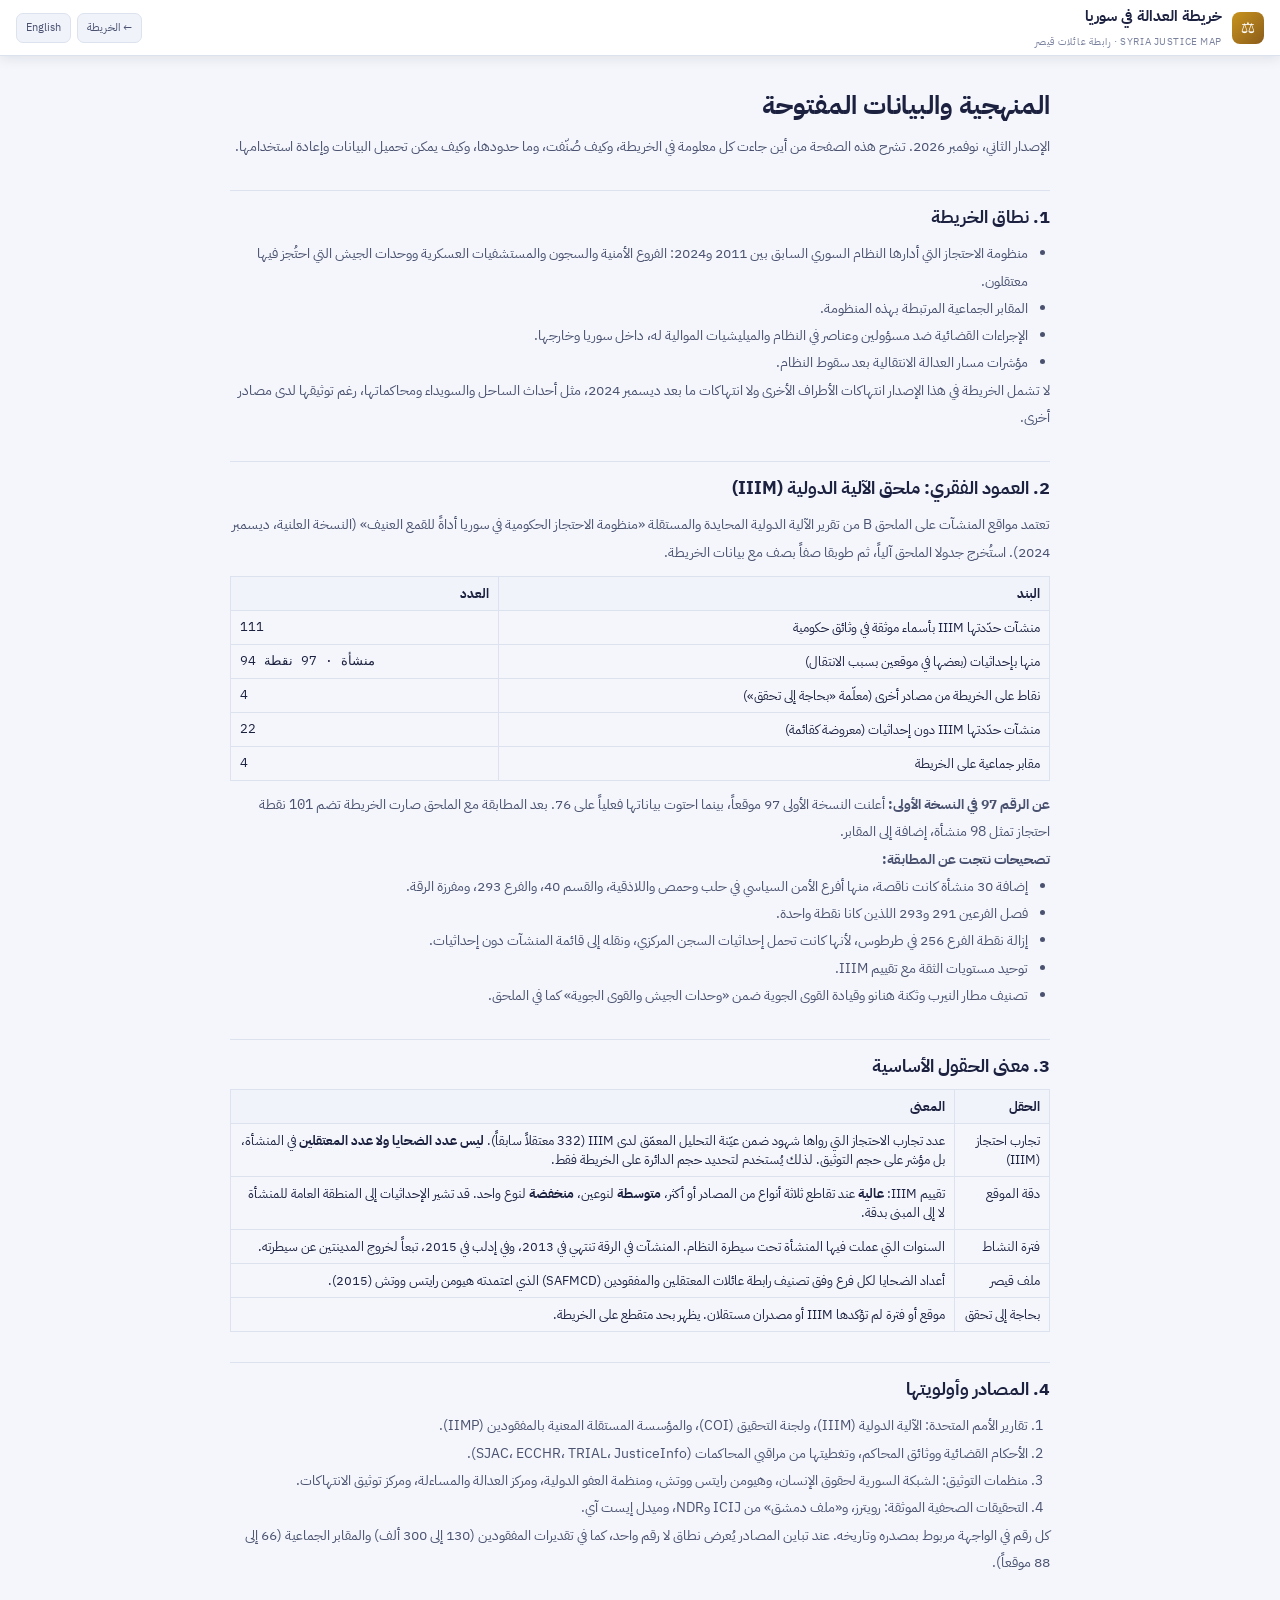
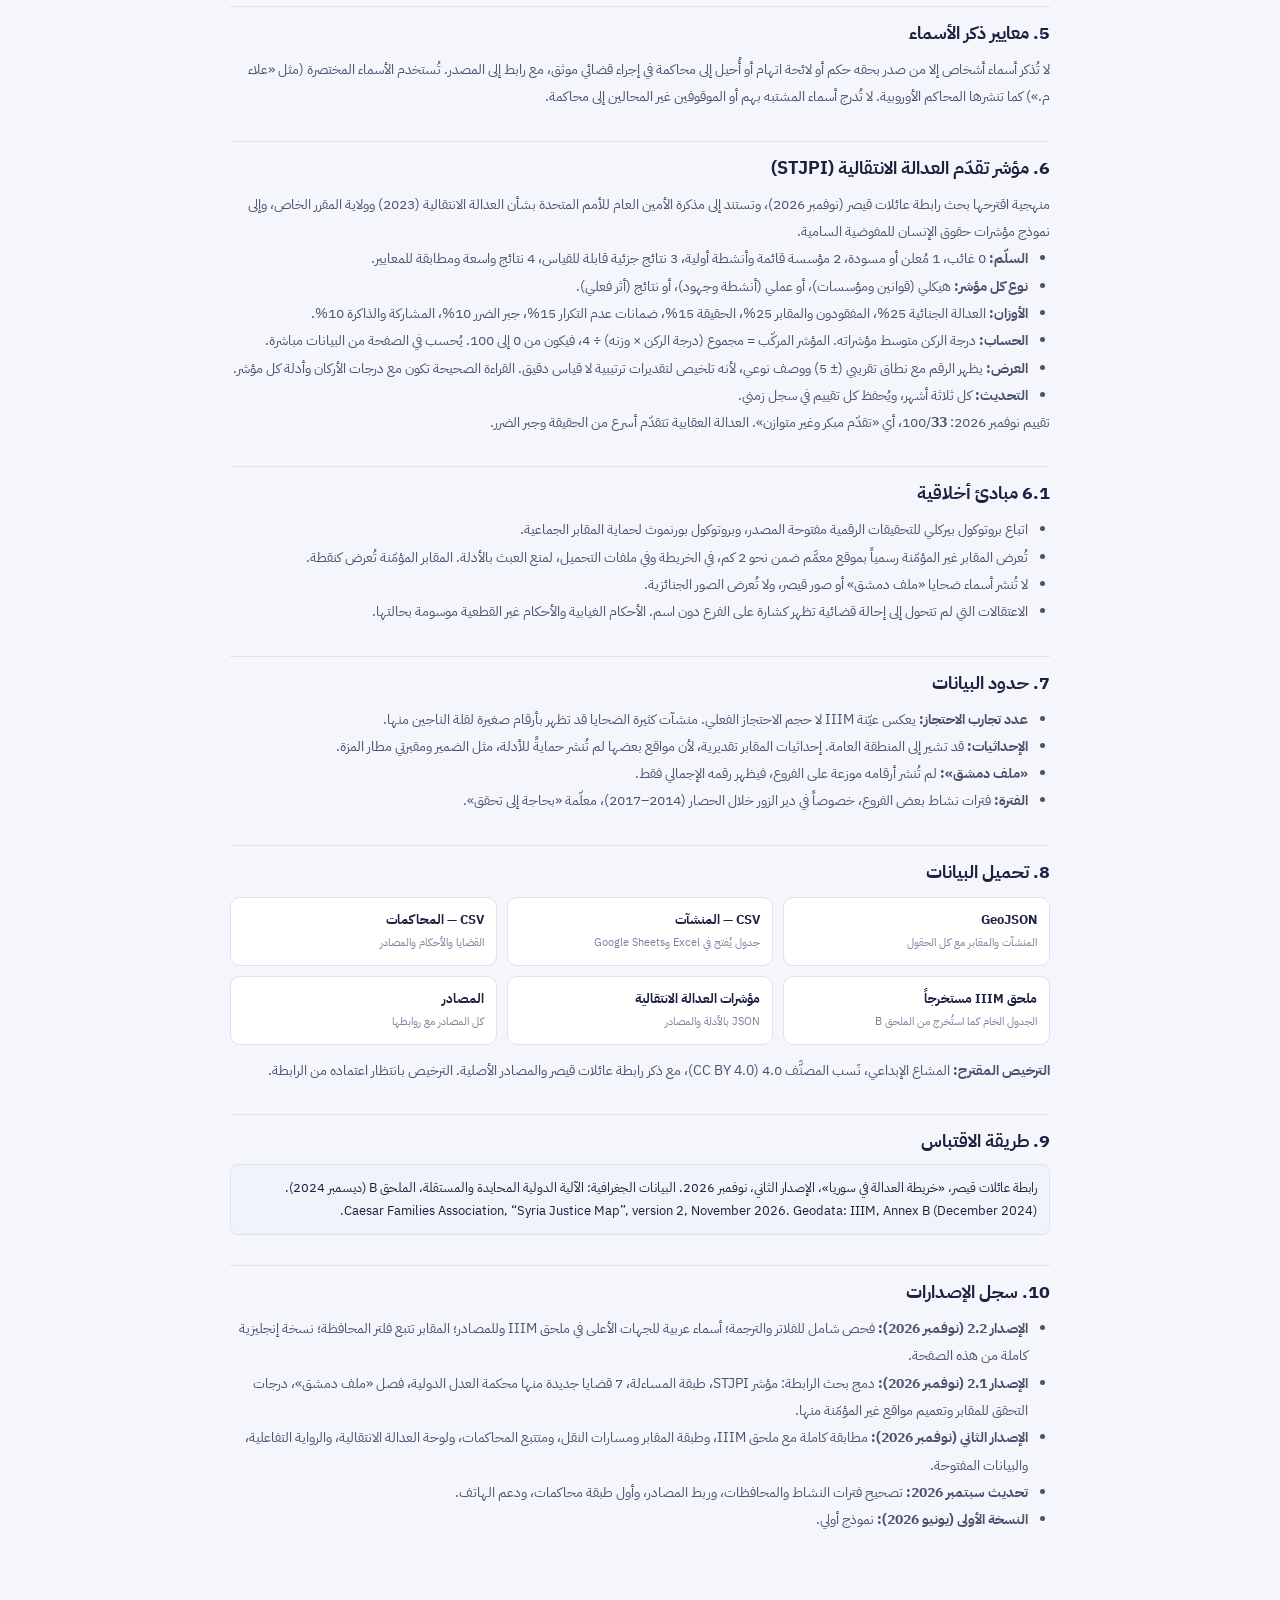
<file: methodology.html>
<!DOCTYPE html>
<html lang="ar" dir="rtl">
<head>
<meta charset="UTF-8">
<meta name="viewport" content="width=device-width, initial-scale=1.0">
<title>المنهجية والبيانات المفتوحة | Syria Justice Map</title>
<link rel="stylesheet" href="https://fonts.googleapis.com/css2?family=IBM+Plex+Sans+Arabic:wght@400;500;600;700&family=IBM+Plex+Mono:wght@400;500&display=swap">
<link rel="stylesheet" href="css/app.css">
<style>
  body{overflow:auto;}
  .doc{max-width:860px;margin:0 auto;padding:30px 20px 70px;}
  .doc h1{font-size:26px;margin-bottom:8px;}
  .doc h2{font-size:18px;margin:30px 0 10px;padding-top:12px;border-top:1px solid var(--border);}
  .doc p,.doc li{font-size:14px;line-height:1.95;color:var(--text-2);}
  .doc ul,.doc ol{margin-inline-start:22px;}
  .doc table{width:100%;border-collapse:collapse;font-size:12.5px;margin:10px 0;}
  .doc th,.doc td{border:1px solid var(--border);padding:7px 9px;text-align:start;vertical-align:top;}
  .doc th{background:var(--bg-card);}
  .doc code{font-family:'IBM Plex Mono',monospace;font-size:12px;background:var(--bg-card);padding:1px 5px;border-radius:4px;direction:ltr;unicode-bidi:isolate;}
  .dl{display:grid;grid-template-columns:repeat(auto-fit,minmax(210px,1fr));gap:10px;margin:12px 0;}
  .dl a{display:block;background:var(--bg-panel);border:1px solid var(--border);border-radius:10px;padding:12px;text-decoration:none;color:var(--text);}
  .dl a:hover{border-color:var(--accent);}
  .dl b{display:block;font-size:13px;}.dl span{font-size:11px;color:var(--text-3);}
  .en{direction:ltr;text-align:left;}
  .cite{background:var(--bg-card);border:1px solid var(--border);border-radius:8px;padding:12px;font-size:12.5px;line-height:1.8;}
</style>
</head>
<body>
<header class="header">
  <a class="brand" href="index.html"><span class="logo" aria-hidden="true">⚖</span>
    <span><span class="brand-t" id="brandT">خريطة العدالة في سوريا</span><br><span class="brand-s">Syria Justice Map · رابطة عائلات قيصر</span></span></a>
  <div class="tools" style="margin-inline-start:auto"><a class="tool-btn" href="index.html" id="backBtn">← الخريطة</a><button class="tool-btn" id="langBtn" type="button">English</button></div>
</header>
<main class="doc">
<div data-lang="ar">
  <h1>المنهجية والبيانات المفتوحة</h1>
  <p>الإصدار الثاني، نوفمبر 2026. تشرح هذه الصفحة من أين جاءت كل معلومة في الخريطة، وكيف صُنّفت، وما حدودها، وكيف يمكن تحميل البيانات وإعادة استخدامها.</p>

  <h2>1. نطاق الخريطة</h2>
  <ul>
    <li>منظومة الاحتجاز التي أدارها النظام السوري السابق بين 2011 و2024: الفروع الأمنية والسجون والمستشفيات العسكرية ووحدات الجيش التي احتُجز فيها معتقلون.</li>
    <li>المقابر الجماعية المرتبطة بهذه المنظومة.</li>
    <li>الإجراءات القضائية ضد مسؤولين وعناصر في النظام والميليشيات الموالية له، داخل سوريا وخارجها.</li>
    <li>مؤشرات مسار العدالة الانتقالية بعد سقوط النظام.</li>
  </ul>
  <p>لا تشمل الخريطة في هذا الإصدار انتهاكات الأطراف الأخرى ولا انتهاكات ما بعد ديسمبر 2024، مثل أحداث الساحل والسويداء ومحاكماتها، رغم توثيقها لدى مصادر أخرى.</p>

  <h2>2. العمود الفقري: ملحق الآلية الدولية (IIIM)</h2>
  <p>تعتمد مواقع المنشآت على الملحق B من تقرير الآلية الدولية المحايدة والمستقلة «منظومة الاحتجاز الحكومية في سوريا أداةً للقمع العنيف» (النسخة العلنية، ديسمبر 2024). استُخرج جدولا الملحق آلياً، ثم طوبقا صفاً بصف مع بيانات الخريطة.</p>
  <table>
    <tr><th>البند</th><th>العدد</th></tr>
    <tr><td>منشآت حدّدتها IIIM بأسماء موثقة في وثائق حكومية</td><td class="num">111</td></tr>
    <tr><td>منها بإحداثيات (بعضها في موقعين بسبب الانتقال)</td><td class="num">94 منشأة · 97 نقطة</td></tr>
    <tr><td>نقاط على الخريطة من مصادر أخرى (معلّمة «بحاجة إلى تحقق»)</td><td class="num" data-count="other">—</td></tr>
    <tr><td>منشآت حدّدتها IIIM دون إحداثيات (معروضة كقائمة)</td><td class="num" data-count="unmapped">—</td></tr>
    <tr><td>مقابر جماعية على الخريطة</td><td class="num" data-count="graves">—</td></tr>
  </table>
  <p><b>عن الرقم 97 في النسخة الأولى:</b> أعلنت النسخة الأولى 97 موقعاً، بينما احتوت بياناتها فعلياً على 76. بعد المطابقة مع الملحق صارت الخريطة تضم <span class="num" data-count="points">—</span> نقطة احتجاز تمثل <span class="num" data-count="facilities">—</span> منشأة، إضافة إلى المقابر.</p>
  <p><b>تصحيحات نتجت عن المطابقة:</b></p>
  <ul>
    <li>إضافة 30 منشأة كانت ناقصة، منها أفرع الأمن السياسي في حلب وحمص واللاذقية، والقسم 40، والفرع 293، ومفرزة الرقة.</li>
    <li>فصل الفرعين 291 و293 اللذين كانا نقطة واحدة.</li>
    <li>إزالة نقطة الفرع 256 في طرطوس، لأنها كانت تحمل إحداثيات السجن المركزي، ونقله إلى قائمة المنشآت دون إحداثيات.</li>
    <li>توحيد مستويات الثقة مع تقييم IIIM.</li>
    <li>تصنيف مطار النيرب وثكنة هنانو وقيادة القوى الجوية ضمن «وحدات الجيش والقوى الجوية» كما في الملحق.</li>
  </ul>

  <h2>3. معنى الحقول الأساسية</h2>
  <table>
    <tr><th>الحقل</th><th>المعنى</th></tr>
    <tr><td>تجارب احتجاز (IIIM)</td><td>عدد تجارب الاحتجاز التي رواها شهود ضمن عيّنة التحليل المعمّق لدى IIIM (332 معتقلاً سابقاً). <b>ليس عدد الضحايا ولا عدد المعتقلين</b> في المنشأة، بل مؤشر على حجم التوثيق. لذلك يُستخدم لتحديد حجم الدائرة على الخريطة فقط.</td></tr>
    <tr><td>دقة الموقع</td><td>تقييم IIIM: <b>عالية</b> عند تقاطع ثلاثة أنواع من المصادر أو أكثر، <b>متوسطة</b> لنوعين، <b>منخفضة</b> لنوع واحد. قد تشير الإحداثيات إلى المنطقة العامة للمنشأة لا إلى المبنى بدقة.</td></tr>
    <tr><td>فترة النشاط</td><td>السنوات التي عملت فيها المنشأة تحت سيطرة النظام. المنشآت في الرقة تنتهي في 2013، وفي إدلب في 2015، تبعاً لخروج المدينتين عن سيطرته.</td></tr>
    <tr><td>ملف قيصر</td><td>أعداد الضحايا لكل فرع وفق تصنيف رابطة عائلات المعتقلين والمفقودين (SAFMCD) الذي اعتمدته هيومن رايتس ووتش (2015).</td></tr>
    <tr><td>بحاجة إلى تحقق</td><td>موقع أو فترة لم تؤكدها IIIM أو مصدران مستقلان. يظهر بحد متقطع على الخريطة.</td></tr>
  </table>

  <h2>4. المصادر وأولويتها</h2>
  <ol>
    <li>تقارير الأمم المتحدة: الآلية الدولية (IIIM)، ولجنة التحقيق (COI)، والمؤسسة المستقلة المعنية بالمفقودين (IIMP).</li>
    <li>الأحكام القضائية ووثائق المحاكم، وتغطيتها من مراقبي المحاكمات (SJAC، ECCHR، TRIAL، JusticeInfo).</li>
    <li>منظمات التوثيق: الشبكة السورية لحقوق الإنسان، وهيومن رايتس ووتش، ومنظمة العفو الدولية، ومركز العدالة والمساءلة، ومركز توثيق الانتهاكات.</li>
    <li>التحقيقات الصحفية الموثقة: رويترز، و«ملف دمشق» من ICIJ وNDR، وميدل إيست آي.</li>
  </ol>
  <p>كل رقم في الواجهة مربوط بمصدره وتاريخه. عند تباين المصادر يُعرض نطاق لا رقم واحد، كما في تقديرات المفقودين (130 إلى 300 ألف) والمقابر الجماعية (66 إلى 88 موقعاً).</p>

  <h2>5. معايير ذكر الأسماء</h2>
  <p>لا تُذكر أسماء أشخاص إلا من صدر بحقه حكم أو لائحة اتهام أو أُحيل إلى محاكمة في إجراء قضائي موثق، مع رابط إلى المصدر. تُستخدم الأسماء المختصرة (مثل «علاء م.») كما تنشرها المحاكم الأوروبية. لا تُدرج أسماء المشتبه بهم أو الموقوفين غير المحالين إلى محاكمة.</p>

  <h2>6. مؤشر تقدّم العدالة الانتقالية (STJPI)</h2>
  <p>منهجية اقترحها بحث رابطة عائلات قيصر (نوفمبر 2026)، وتستند إلى مذكرة الأمين العام للأمم المتحدة بشأن العدالة الانتقالية (2023) وولاية المقرر الخاص، وإلى نموذج مؤشرات حقوق الإنسان للمفوضية السامية.</p>
  <ul>
    <li><b>السلّم:</b> 0 غائب، 1 مُعلن أو مسودة، 2 مؤسسة قائمة وأنشطة أولية، 3 نتائج جزئية قابلة للقياس، 4 نتائج واسعة ومطابقة للمعايير.</li>
    <li><b>نوع كل مؤشر:</b> هيكلي (قوانين ومؤسسات)، أو عملي (أنشطة وجهود)، أو نتائج (أثر فعلي).</li>
    <li><b>الأوزان:</b> العدالة الجنائية 25%، المفقودون والمقابر 25%، الحقيقة 15%، ضمانات عدم التكرار 15%، جبر الضرر 10%، المشاركة والذاكرة 10%.</li>
    <li><b>الحساب:</b> درجة الركن متوسط مؤشراته. المؤشر المركّب = مجموع (درجة الركن × وزنه) ÷ 4، فيكون من 0 إلى 100. يُحسب في الصفحة من البيانات مباشرة.</li>
    <li><b>العرض:</b> يظهر الرقم مع نطاق تقريبي (± 5) ووصف نوعي، لأنه تلخيص لتقديرات ترتيبية لا قياس دقيق. القراءة الصحيحة تكون مع درجات الأركان وأدلة كل مؤشر.</li>
    <li><b>التحديث:</b> كل ثلاثة أشهر، ويُحفظ كل تقييم في سجل زمني.</li>
  </ul>
  <p>تقييم نوفمبر 2026: <b class="num" data-count="stjpi">—</b>/100، أي «تقدّم مبكر وغير متوازن». العدالة العقابية تتقدّم أسرع من الحقيقة وجبر الضرر.</p>

  <h2>6.1 مبادئ أخلاقية</h2>
  <ul>
    <li>اتباع بروتوكول بيركلي للتحقيقات الرقمية مفتوحة المصدر، وبروتوكول بورنموث لحماية المقابر الجماعية.</li>
    <li>تُعرض المقابر غير المؤمّنة رسمياً بموقع معمَّم ضمن نحو 2 كم، في الخريطة وفي ملفات التحميل، لمنع العبث بالأدلة. المقابر المؤمّنة تُعرض كنقطة.</li>
    <li>لا تُنشر أسماء ضحايا «ملف دمشق» أو صور قيصر، ولا تُعرض الصور الجنائزية.</li>
    <li>الاعتقالات التي لم تتحول إلى إحالة قضائية تظهر كشارة على الفرع دون اسم. الأحكام الغيابية والأحكام غير القطعية موسومة بحالتها.</li>
  </ul>

  <h2>7. حدود البيانات</h2>
  <ul>
    <li><b>عدد تجارب الاحتجاز:</b> يعكس عيّنة IIIM لا حجم الاحتجاز الفعلي. منشآت كثيرة الضحايا قد تظهر بأرقام صغيرة لقلة الناجين منها.</li>
    <li><b>الإحداثيات:</b> قد تشير إلى المنطقة العامة. إحداثيات المقابر تقديرية، لأن مواقع بعضها لم تُنشر حمايةً للأدلة، مثل الضمير ومقبرتي مطار المزة.</li>
    <li><b>«ملف دمشق»:</b> لم تُنشر أرقامه موزعة على الفروع، فيظهر رقمه الإجمالي فقط.</li>
    <li><b>الفترة:</b> فترات نشاط بعض الفروع، خصوصاً في دير الزور خلال الحصار (2014–2017)، معلّمة «بحاجة إلى تحقق».</li>
  </ul>

  <h2>8. تحميل البيانات</h2>
  <div class="dl">
    <a href="data/open/syria-justice-map.geojson" download><b>GeoJSON</b><span>المنشآت والمقابر مع كل الحقول</span></a>
    <a href="data/open/facilities.csv" download><b>CSV — المنشآت</b><span>جدول يُفتح في Excel وGoogle Sheets</span></a>
    <a href="data/open/trials.csv" download><b>CSV — المحاكمات</b><span>القضايا والأحكام والمصادر</span></a>
    <a href="data/raw/iiim-annex-b.json" download><b>ملحق IIIM مستخرجاً</b><span>الجدول الخام كما استُخرج من الملحق B</span></a>
    <a href="data/tj-indicators.json" download><b>مؤشرات العدالة الانتقالية</b><span>JSON بالأدلة والمصادر</span></a>
    <a href="data/sources.json" download><b>المصادر</b><span>كل المصادر مع روابطها</span></a>
  </div>
  <p><b>الترخيص المقترح:</b> المشاع الإبداعي، نَسب المصنَّف 4.0
  (CC BY 4.0)،
  مع ذكر رابطة عائلات قيصر والمصادر الأصلية. الترخيص بانتظار اعتماده من الرابطة.</p>

  <h2>9. طريقة الاقتباس</h2>
  <div class="cite">رابطة عائلات قيصر، «خريطة العدالة في سوريا»، الإصدار الثاني، نوفمبر 2026. البيانات الجغرافية: الآلية الدولية المحايدة والمستقلة، الملحق B (ديسمبر 2024).<br>
  <span class="en">Caesar Families Association, “Syria Justice Map”, version 2, November 2026. Geodata: IIIM, Annex B (December 2024).</span></div>

  <h2>10. سجل الإصدارات</h2>
  <ul>
    <li><b>الإصدار 2.2 (نوفمبر 2026):</b> فحص شامل للفلاتر والترجمة؛ أسماء عربية للجهات الأعلى في ملحق IIIM وللمصادر؛ المقابر تتبع فلتر المحافظة؛ نسخة إنجليزية كاملة من هذه الصفحة.</li>
    <li><b>الإصدار 2.1 (نوفمبر 2026):</b> دمج بحث الرابطة: مؤشر STJPI، طبقة المساءلة، 7 قضايا جديدة منها محكمة العدل الدولية، فصل «ملف دمشق»، درجات التحقق للمقابر وتعميم مواقع غير المؤمّنة منها.</li>
    <li><b>الإصدار الثاني (نوفمبر 2026):</b> مطابقة كاملة مع ملحق IIIM، وطبقة المقابر ومسارات النقل، ومتتبع المحاكمات، ولوحة العدالة الانتقالية، والرواية التفاعلية، والبيانات المفتوحة.</li>
    <li><b>تحديث سبتمبر 2026:</b> تصحيح فترات النشاط والمحافظات، وربط المصادر، وأول طبقة محاكمات، ودعم الهاتف.</li>
    <li><b>النسخة الأولى (يونيو 2026):</b> نموذج أولي.</li>
  </ul>

</div>
<div data-lang="en" lang="en" class="en" hidden>
  <h1>Methodology and open data</h1>
  <p>Version 2.2, November 2026. This page explains where every item on the map comes from, how it is classified, its limits, and how to download and reuse the data. The Arabic version is the reference text; tables of sources and counts are not duplicated here.</p>

  <h2>1. Scope</h2>
  <ul>
    <li>The detention system run by the former Syrian government between 2011 and 2024: security branches, prisons, military hospitals and army units where detainees were held.</li>
    <li>Mass graves linked to that system.</li>
    <li>Judicial proceedings against former-regime officials and allied militia members, in Syria and abroad.</li>
    <li>Transitional-justice indicators after the fall of the regime.</li>
  </ul>
  <p>Violations by other parties and events after December 2024 (such as the coast and Suwayda events and their trials) are out of scope in this release, although other organisations document them.</p>

  <h2>2. Backbone: IIIM Annex B</h2>
  <p>Facility locations come from Annex B of the IIIM report “The Syrian Government Detention System as a Tool of Violent Repression” (public version, December 2024). Both annex tables were extracted automatically and reconciled row by row with the map data.</p>
  <ul>
    <li>IIIM identified <b class="num">111</b> facilities by name in government documents and geolocated <b class="num">94</b> of them (<b class="num">97</b> rows, because three facilities relocated).</li>
    <li>Map points from other sources, flagged “needs verification”: <b class="num" data-count="other">—</b>.</li>
    <li>IIIM facilities without coordinates, shown as a list: <b class="num" data-count="unmapped">—</b>.</li>
    <li>Mass graves on the map: <b class="num" data-count="graves">—</b>. In total the map shows <b class="num" data-count="points">—</b> detention points representing <b class="num" data-count="facilities">—</b> facilities.</li>
  </ul>
  <p><b>Corrections from the reconciliation:</b> 30 missing facilities added; Branches 291 and 293 separated; the Branch 256 point in Tartus removed (it carried the central prison’s coordinates); confidence levels aligned with IIIM; airport and barracks sites reclassified as army and air-force units.</p>

  <h2>3. Key fields</h2>
  <ul>
    <li><b>Detention experiences (IIIM):</b> experiences recounted by witnesses in IIIM’s in-depth sample of 332 former detainees. <b>Not</b> a count of victims or detainees; it only scales map symbols.</li>
    <li><b>Location confidence:</b> IIIM’s rating — high (three or more source types), medium (two), low (one). Coordinates may point to the general area.</li>
    <li><b>Active period:</b> years the facility operated under regime control (Raqqa ends in 2013, Idlib in 2015).</li>
    <li><b>Caesar file:</b> victims per branch per the SAFMCD classification used by Human Rights Watch (2015).</li>
    <li><b>Needs verification:</b> a location or period not confirmed by IIIM or two independent sources; drawn with a dashed outline.</li>
  </ul>

  <h2>4. Sources and their priority</h2>
  <ol>
    <li>UN reports: IIIM, the Commission of Inquiry, and the Independent Institution on Missing Persons.</li>
    <li>Judgments and court documents, and trial monitors (SJAC, ECCHR, TRIAL International, JusticeInfo).</li>
    <li>Documentation organisations: SNHR, Human Rights Watch, Amnesty International, SJAC, VDC.</li>
    <li>Documented investigative journalism: Reuters, ICIJ/NDR’s “Damascus Dossier”, Middle East Eye.</li>
  </ol>
  <p>Every figure in the interface links to its source and date. Where sources differ, a range is shown instead of a single number (e.g. missing persons 130,000–300,000; mass-grave sites 66–88).</p>

  <h2>5. Naming policy</h2>
  <p>People are named only if convicted, indicted or referred to trial in a documented proceeding, with a source link. Abbreviated names (e.g. “Alaa M.”) are used as published by European courts. Suspects or detainees not referred to court are not named.</p>

  <h2>6. Transitional Justice Progress Index (STJPI)</h2>
  <p>Proposed by the Caesar Families Association’s research (November 2026), drawing on the UN Secretary-General’s Guidance Note on transitional justice (2023), the Special Rapporteur’s mandate, and the OHCHR human-rights indicators model.</p>
  <ul>
    <li><b>Scale:</b> 0 absent, 1 announced or draft, 2 institution with initial activity, 3 partial measurable results, 4 broad, standards-compliant results.</li>
    <li><b>Indicator type:</b> structural (laws, institutions), process (activities, efforts) or outcome (actual impact).</li>
    <li><b>Weights:</b> criminal justice 25%, missing persons and graves 25%, truth 15%, non-recurrence 15%, reparations 10%, participation and memory 10%.</li>
    <li><b>Computation:</b> pillar score = mean of its indicators; composite = Σ(pillar score × weight) ÷ 4, giving 0–100. It is computed in the page from the data.</li>
    <li><b>Display:</b> shown with a ±5 range and a qualitative band, since it summarises ordinal judgements rather than measuring precisely. Read it together with pillar scores and indicator evidence.</li>
    <li><b>Updates:</b> quarterly, with each assessment kept in a time series.</li>
  </ul>
  <p>November 2026 assessment: <b class="num" data-count="stjpi">—</b>/100 — “early and uneven progress”. Punitive justice is moving faster than truth and reparations.</p>

  <h2>6.1 Ethics</h2>
  <ul>
    <li>The Berkeley Protocol on digital open-source investigations and the Bournemouth Protocol on mass-grave protection are followed.</li>
    <li>Mass graves not officially secured are generalised to about 2 km on the map and in downloads to prevent tampering with evidence; secured graves are shown as points.</li>
    <li>Names of Damascus Dossier victims and Caesar photographs are not published, and no funerary images are shown.</li>
    <li>Arrests not yet referred to court appear as unnamed badges on the facility. In-absentia and non-final verdicts are labelled with their status.</li>
  </ul>

  <h2>7. Data limits</h2>
  <ul>
    <li><b>Detention experiences</b> reflect IIIM’s sample, not actual detention volume; facilities with many victims may show small numbers because few survived.</li>
    <li><b>Coordinates</b> may point to the general area. Grave locations are approximate; some were withheld to protect evidence (e.g. Dumayr and the Mezzeh airport graves).</li>
    <li><b>Damascus Dossier</b> figures are not published per branch, so only the total is shown.</li>
    <li><b>Periods</b> for some branches, notably in Deir ez-Zor during the 2014–2017 siege, are flagged “needs verification”.</li>
  </ul>

  <h2>8. Downloads</h2>
  <div class="dl">
    <a href="data/open/syria-justice-map.geojson" download><b>GeoJSON</b><span>Facilities and graves with all fields</span></a>
    <a href="data/open/facilities.csv" download><b>CSV — facilities</b><span>Opens in Excel and Google Sheets</span></a>
    <a href="data/open/trials.csv" download><b>CSV — trials</b><span>Cases, verdicts and sources</span></a>
    <a href="data/raw/iiim-annex-b.json" download><b>IIIM annex, extracted</b><span>Raw table as extracted from Annex B</span></a>
    <a href="data/tj-indicators.json" download><b>TJ indicators</b><span>JSON with evidence and sources</span></a>
    <a href="data/sources.json" download><b>Sources</b><span>All sources with links</span></a>
  </div>
  <p><b>Proposed licence:</b> CC BY 4.0, crediting the Caesar Families Association and the original sources — pending the Association’s approval.</p>

  <h2>9. How to cite</h2>
  <div class="cite">Caesar Families Association, “Syria Justice Map”, version 2, November 2026. Geodata: IIIM, Annex B (December 2024).</div>

  <h2>10. Version log</h2>
  <ul>
    <li><b>2.2 (November 2026):</b> full audit of filters and translation; Arabic names for IIIM parent units and sources; graves follow the governorate filter; this English version.</li>
    <li><b>2.1 (November 2026):</b> Association research merged: STJPI, accountability layer, 7 new cases incl. the ICJ, “Damascus Dossier” chapter, grave verification levels and generalised unsecured graves.</li>
    <li><b>2.0 (November 2026):</b> full IIIM reconciliation, graves and transfer layers, trials tracker, TJ dashboard, story, open data.</li>
    <li><b>September 2026:</b> periods and governorates corrected, sources linked, first trials layer, mobile support.</li>
    <li><b>First version (June 2026):</b> prototype.</li>
  </ul>
</div>
</main>
<script type="module">
  const get = f => fetch(`data/${f}.json`).then(r => r.json());
  Promise.all([get('facilities'), get('unmapped-facilities'), get('graves')]).then(([f, u, g]) => {
    const iiimFacilities = new Set(f.filter(x => x.geoSource === 'IIIM').map(x => x.relocation?.group ?? `p${x.id}`)).size;
    const other = f.filter(x => x.geoSource !== 'IIIM').length;
    const set = (k, v) => document.querySelectorAll(`[data-count="${k}"]`).forEach(el => { el.textContent = v; });
    set('other', other); set('unmapped', u.length); set('graves', g.length);
    set('points', f.length); set('facilities', iiimFacilities + other);
  });
  get('tj-indicators').then(T => {
    const avg = p => p.indicators.reduce((s, i) => s + i.score, 0) / p.indicators.length;
    const v = Math.round(T.pillars.reduce((s, p) => s + avg(p) * p.weight, 0) / 4);
    document.querySelectorAll('[data-count="stjpi"]').forEach(el => { el.textContent = v; });
  });
  // Language follows the app's stored choice ('sjm-lang'); the toggle writes it back
  const UI = {
    ar: { title: 'المنهجية والبيانات المفتوحة | Syria Justice Map', brand: 'خريطة العدالة في سوريا', back: '← الخريطة', btn: 'English' },
    en: { title: 'Methodology and open data | Syria Justice Map', brand: 'Syria Justice Map', back: '← Map', btn: 'العربية' },
  };
  function setLang(l) {
    const u = UI[l];
    document.documentElement.lang = l; document.documentElement.dir = l === 'ar' ? 'rtl' : 'ltr';
    document.title = u.title;
    document.getElementById('brandT').textContent = u.brand;
    document.getElementById('backBtn').textContent = u.back;
    document.getElementById('langBtn').textContent = u.btn;
    document.querySelectorAll('[data-lang]').forEach(el => { el.hidden = el.dataset.lang !== l; });
    try { localStorage.setItem('sjm-lang', l); } catch (e) { /* storage unavailable */ }
  }
  let lang = 'ar';
  try { lang = localStorage.getItem('sjm-lang') === 'en' ? 'en' : 'ar'; } catch (e) { /* storage unavailable */ }
  if (location.hash === '#english') lang = 'en';
  setLang(lang);
  document.getElementById('langBtn').addEventListener('click', () => setLang(document.documentElement.lang === 'ar' ? 'en' : 'ar'));
  try { const th = localStorage.getItem('sjm-theme'); if (th) document.documentElement.dataset.theme = th; } catch (e) { /* storage unavailable */ }
</script>
</body>
</html>
</file>
<file: css/app.css>
:root{
  --bg:#F4F6FB;--bg-panel:#FFFFFF;--bg-card:#F0F3FA;--bg-hover:#E8ECF5;
  --border:#DDE2EF;--border-dark:#C8D0E5;--text:#1C2140;--text-2:#4A5270;--text-3:#7A819D;
  --accent:#8B5C1A;--accent-light:#C8941F;--accent-soft:rgba(139,92,26,.09);
  --ok:#1E7E4A;--warn:#9A5B00;--danger:#C0392B;
  --shadow:0 2px 12px rgba(28,33,64,.10);--shadow-lg:0 8px 32px rgba(28,33,64,.16);
  --map-bg:#E8EDF5;--tile-filter:grayscale(.75) brightness(1.04) contrast(.9);
  --header-h:56px;--sidebar-w:310px;
  color-scheme:light;
}
@media (prefers-color-scheme:dark){:root:not([data-theme="light"]){
  --bg:#12151F;--bg-panel:#1A1E2B;--bg-card:#212636;--bg-hover:#2A3043;
  --border:#2E3447;--border-dark:#3B4259;--text:#E7E9F2;--text-2:#B3B8CC;--text-3:#878DA6;
  --accent:#D9A54A;--accent-light:#E8BE6E;--accent-soft:rgba(217,165,74,.12);
  --ok:#4CC08A;--warn:#E4A94A;--danger:#E86A5C;
  --shadow:0 2px 12px rgba(0,0,0,.4);--shadow-lg:0 8px 32px rgba(0,0,0,.5);
  --map-bg:#1B2030;--tile-filter:grayscale(.85) invert(.9) hue-rotate(180deg) brightness(.85) contrast(.9);
  color-scheme:dark;
}}
:root[data-theme="dark"]{
  --bg:#12151F;--bg-panel:#1A1E2B;--bg-card:#212636;--bg-hover:#2A3043;
  --border:#2E3447;--border-dark:#3B4259;--text:#E7E9F2;--text-2:#B3B8CC;--text-3:#878DA6;
  --accent:#D9A54A;--accent-light:#E8BE6E;--accent-soft:rgba(217,165,74,.12);
  --ok:#4CC08A;--warn:#E4A94A;--danger:#E86A5C;
  --shadow:0 2px 12px rgba(0,0,0,.4);--shadow-lg:0 8px 32px rgba(0,0,0,.5);
  --map-bg:#1B2030;--tile-filter:grayscale(.85) invert(.9) hue-rotate(180deg) brightness(.85) contrast(.9);
  color-scheme:dark;
}
*{margin:0;padding:0;box-sizing:border-box;}
html,body{height:100%;}
body{font-family:'IBM Plex Sans Arabic',system-ui,sans-serif;background:var(--bg);color:var(--text);overflow:hidden;}
a{color:var(--accent);}
button{font-family:inherit;}
:focus-visible{outline:2px solid var(--accent);outline-offset:2px;}
.mono{font-family:'IBM Plex Mono',monospace;}
.num{font-family:'IBM Plex Mono',monospace;direction:ltr;unicode-bidi:isolate;}
.sr-only{position:absolute;width:1px;height:1px;overflow:hidden;clip:rect(0 0 0 0);}

/* HEADER */
.header{height:var(--header-h);background:var(--bg-panel);border-bottom:1px solid var(--border);display:flex;align-items:center;gap:14px;padding:0 16px;position:relative;z-index:1200;box-shadow:var(--shadow);}
.brand{display:flex;align-items:center;gap:10px;min-width:0;text-decoration:none;color:inherit;}
.logo{width:32px;height:32px;border-radius:8px;background:linear-gradient(135deg,var(--accent-light),var(--accent));color:#fff;display:grid;place-items:center;font-size:16px;flex-shrink:0;}
.brand-t{font-size:15px;font-weight:700;white-space:nowrap;}
.brand-s{font-size:9.5px;color:var(--text-3);letter-spacing:.06em;text-transform:uppercase;white-space:nowrap;}
.modes{display:flex;gap:2px;background:var(--bg-card);border:1px solid var(--border);border-radius:9px;padding:3px;margin-inline:auto;}
.mode-btn{border:0;background:none;color:var(--text-2);padding:7px 14px;border-radius:7px;font-size:12.5px;font-weight:500;cursor:pointer;white-space:nowrap;display:flex;align-items:center;gap:6px;}
.mode-btn:hover{background:var(--bg-hover);}
.mode-btn[aria-selected="true"]{background:var(--accent);color:#fff;font-weight:700;}
.tools{display:flex;align-items:center;gap:6px;}
.tool-btn{border:1px solid var(--border);background:var(--bg-card);color:var(--text-2);height:30px;min-width:30px;padding:0 9px;border-radius:7px;font-size:11px;cursor:pointer;text-decoration:none;display:inline-flex;align-items:center;justify-content:center;gap:4px;}
.tool-btn:hover{border-color:var(--accent);color:var(--accent);}
.tool-btn.on{background:var(--accent);border-color:var(--accent);color:#fff;}

/* VIEWS */
.view{display:none;height:calc(100vh - var(--header-h));height:calc(100dvh - var(--header-h));}
.view.active{display:flex;}
.page{overflow-y:auto;flex-direction:column;align-items:center;}
.page-inner{width:100%;max-width:1120px;padding:28px 20px 60px;}
.page h1{font-size:24px;line-height:1.35;margin-bottom:6px;}
.page .lede{color:var(--text-2);font-size:14px;line-height:1.8;max-width:780px;margin-bottom:22px;}
.section-t{font-size:11px;font-weight:700;color:var(--text-3);letter-spacing:.08em;text-transform:uppercase;margin:26px 0 10px;}

/* MAP VIEW */
#view-map{position:relative;}
.sidebar{width:var(--sidebar-w);background:var(--bg-panel);border-inline-end:1px solid var(--border);display:flex;flex-direction:column;flex-shrink:0;z-index:500;}
.sidebar.closed{display:none;}
.tabs{display:flex;border-bottom:1px solid var(--border);background:var(--bg-card);}
.tab{flex:1;border:0;background:none;padding:11px 4px;font-size:11.5px;color:var(--text-3);cursor:pointer;border-bottom:2px solid transparent;}
.tab[aria-selected="true"]{color:var(--accent);border-bottom-color:var(--accent);background:var(--bg-panel);font-weight:700;}
.tab-body{display:none;flex:1;overflow-y:auto;padding:14px 14px 100px;}
.tab-body.active{display:block;}
.map-wrap{flex:1;position:relative;}
.leaflet-map{position:absolute;inset:0;background:var(--map-bg);}
.leaflet-container{background:var(--map-bg);font-family:inherit;}
.leaflet-tile-pane{filter:var(--tile-filter);}
.leaflet-bottom{bottom:74px;}
.stoggle{position:absolute;top:50%;inset-inline-start:0;transform:translateY(-50%);z-index:600;width:22px;height:46px;background:var(--bg-panel);border:1px solid var(--border);border-inline-start:none;border-radius:0 7px 7px 0;color:var(--text-3);cursor:pointer;font-size:11px;}
[dir="rtl"] .stoggle{border-radius:7px 0 0 7px;}

.fsec{margin-bottom:16px;}
.flabel{display:block;font-size:10px;font-weight:700;color:var(--text-3);letter-spacing:.08em;text-transform:uppercase;margin-bottom:7px;}
.chips{display:flex;flex-wrap:wrap;gap:5px;}
.chip{display:inline-flex;align-items:center;gap:5px;padding:5px 9px;border-radius:6px;border:1px solid var(--border);background:var(--bg-card);color:var(--text-2);font-size:11px;cursor:pointer;}
.chip:hover{border-color:var(--border-dark);}
.chip[aria-pressed="true"]{color:#fff;border-color:transparent;font-weight:600;}
.chip.plain[aria-pressed="true"]{background:var(--accent-soft);color:var(--accent);border-color:var(--accent);}
.dot{width:8px;height:8px;border-radius:50%;flex-shrink:0;display:inline-block;}
.ggrid{display:grid;grid-template-columns:1fr 1fr;gap:4px;}
.rbtn{width:100%;padding:8px;border:1px solid var(--border);background:transparent;border-radius:6px;color:var(--text-3);font-size:11px;cursor:pointer;}
.rbtn:hover{border-color:var(--accent);color:var(--accent);}
.layer-row{display:flex;align-items:center;justify-content:space-between;padding:6px 0;font-size:12px;color:var(--text-2);}
.switch{position:relative;width:34px;height:19px;border-radius:10px;background:var(--border-dark);border:0;cursor:pointer;flex-shrink:0;}
.switch::after{content:"";position:absolute;top:2px;inset-inline-start:2px;width:15px;height:15px;border-radius:50%;background:#fff;transition:inset-inline-start .15s;}
.switch[aria-checked="true"]{background:var(--accent);}
.switch[aria-checked="true"]::after{inset-inline-start:17px;}

.sgrid{display:grid;grid-template-columns:1fr 1fr;gap:7px;margin-bottom:12px;}
.scard{background:var(--bg-card);border:1px solid var(--border);border-radius:8px;padding:11px;text-decoration:none;color:inherit;display:block;}
a.scard:hover{border-color:var(--accent);}
.scard-n{font-size:20px;font-weight:700;color:var(--accent);line-height:1.1;}
.scard-l{font-size:10px;color:var(--text-3);margin-top:4px;line-height:1.45;}
.bar{margin-bottom:8px;}
.bar-top{display:flex;justify-content:space-between;font-size:11px;color:var(--text-2);margin-bottom:3px;}
.bar-track{height:5px;background:var(--border);border-radius:3px;overflow:hidden;}
.bar-fill{height:100%;border-radius:3px;transition:width .4s;}

.sbox{width:100%;padding:8px 11px;background:var(--bg-card);border:1px solid var(--border);border-radius:6px;color:var(--text);font:inherit;font-size:12px;margin-bottom:9px;}
.fi{padding:9px 11px;border-radius:7px;border:1px solid var(--border);background:var(--bg-card);margin-bottom:5px;cursor:pointer;}
.fi:hover{border-color:var(--border-dark);background:var(--bg-hover);}
.fi-hd{display:flex;align-items:center;gap:7px;}
.fi-n{font-size:12px;font-weight:500;}
.fi-s{font-size:10px;color:var(--text-3);margin-top:1px;}
.fi-meta{display:flex;gap:4px;flex-wrap:wrap;margin-top:5px;}
.tag{font-size:9.5px;padding:2px 6px;border-radius:4px;background:var(--bg);color:var(--text-3);border:1px solid var(--border);text-decoration:none;}
.tag.warn{color:var(--warn);border-color:currentColor;}
.legend-row{display:flex;align-items:center;gap:8px;padding:3px 0;font-size:11.5px;color:var(--text-2);}
.diamond{width:10px;height:10px;background:#7B1C1C;border:1.5px solid #E86A5C;transform:rotate(45deg);flex-shrink:0;margin:2px;}
.muted{font-size:10.5px;color:var(--text-3);line-height:1.7;}

/* TIMELINE */
.timeline{position:absolute;bottom:0;left:0;right:0;z-index:800;background:var(--bg-panel);border-top:1px solid var(--border);padding:9px 16px;display:flex;align-items:center;gap:12px;box-shadow:0 -4px 16px rgba(0,0,0,.06);}
.play{width:34px;height:34px;border-radius:50%;border:0;background:var(--accent);color:#fff;cursor:pointer;font-size:13px;flex-shrink:0;}
.year{font-size:24px;font-weight:700;color:var(--accent);min-width:56px;text-align:center;}
.track-wrap{flex:1;min-width:0;direction:ltr;}
.track{position:relative;height:20px;cursor:pointer;}
.track-bg{position:absolute;top:8px;left:0;right:0;height:4px;border-radius:2px;background:linear-gradient(90deg,var(--border) 0,var(--border) 86.6%,rgba(30,126,74,.35) 86.6%);}
.track-fill{position:absolute;top:8px;left:0;height:4px;border-radius:2px;background:linear-gradient(90deg,var(--accent-light),var(--accent));}
.thumb{position:absolute;top:10px;width:18px;height:18px;border-radius:50%;background:var(--bg-panel);border:3px solid var(--accent);transform:translate(-50%,-50%);cursor:grab;}
.timeline.all .track-fill,.timeline.all .thumb{opacity:.3;}
.ticks{display:flex;justify-content:space-between;margin-top:2px;}
.tick{font-size:9px;color:var(--text-3);cursor:pointer;font-family:'IBM Plex Mono',monospace;background:none;border:0;}
.tick.cur{color:var(--accent);font-weight:700;}
.tick.post{color:var(--ok);}
.tl-ev{font-size:10.5px;color:var(--text-2);background:var(--bg-card);border:1px solid var(--border);border-inline-start:3px solid var(--accent);border-radius:5px;padding:4px 8px;max-width:240px;line-height:1.45;}

/* POPUP */
.leaflet-popup-content-wrapper{background:var(--bg-panel);color:var(--text);border:1px solid var(--border);border-radius:10px;box-shadow:var(--shadow-lg);padding:0;}
.leaflet-popup-tip{background:var(--bg-panel);}
.leaflet-popup-content{margin:0;width:300px!important;max-width:calc(100vw - 60px);}
.leaflet-container a.leaflet-popup-close-button{color:var(--text-3);}
.pw{padding:14px;font-size:11px;line-height:1.6;max-height:62vh;overflow-y:auto;}
.pbadge{display:inline-block;font-size:9.5px;font-weight:700;padding:2px 8px;border-radius:4px;margin-bottom:7px;}
.pt{font-size:14px;font-weight:700;line-height:1.35;}
.pst{font-size:10px;color:var(--text-3);margin-bottom:8px;}
.prow{display:flex;justify-content:space-between;gap:8px;border-top:1px solid var(--border);padding:5px 0;}
.prow span:first-child{color:var(--text-3);}
.pd{color:var(--text-2);margin:8px 0;}
.vtags{display:flex;flex-wrap:wrap;gap:4px;}
.vtag{font-size:9.5px;padding:2px 7px;border-radius:4px;font-weight:600;}
.vt-torture{background:#FDEDEC;color:#C0392B;}.vt-disappear{background:#EAF2FB;color:#2471A3;}
.vt-death{background:#F9EBEA;color:#922B21;}.vt-caesar{background:#FEF9E7;color:#8B5C1A;}
.box{border-radius:7px;padding:7px 9px;margin-top:8px;}
.box-caesar{background:rgba(240,192,64,.13);border:1px solid rgba(240,192,64,.6);}
.box-iiim{background:rgba(36,113,163,.08);border:1px solid rgba(36,113,163,.3);}
.box-trial{background:rgba(139,92,26,.08);border:1px solid rgba(139,92,26,.3);}
.box-warn{background:rgba(228,169,74,.12);border:1px solid rgba(228,169,74,.55);color:var(--warn);}
.box-h{font-weight:700;font-size:10px;margin-bottom:3px;}
.pfoot{margin-top:9px;padding-top:8px;border-top:1px solid var(--border);font-size:9.5px;color:var(--text-3);}
.pfoot a{color:var(--text-2);}
.share{float:inline-end;border:1px solid var(--border);background:var(--bg-card);color:var(--text-2);border-radius:5px;font-size:9.5px;padding:2px 7px;cursor:pointer;}

/* MARKERS */
.mk{border-radius:50%;border:2px solid rgba(255,255,255,.85);box-shadow:0 1px 5px rgba(0,0,0,.3);transition:transform .15s;}
.mk:hover{transform:scale(1.25);}
.mk.caesar{box-shadow:0 0 0 2.5px var(--c),0 0 0 5px rgba(240,192,64,.55);}
.mk.verify{border-style:dashed;}
.mk.dim{opacity:.18;}
.mk.hl{animation:pulse 1.6s ease-out infinite;}
@keyframes pulse{0%{box-shadow:0 0 0 0 rgba(217,165,74,.8);}100%{box-shadow:0 0 0 14px rgba(217,165,74,0);}}
.gmk{width:14px;height:14px;background:#7B1C1C;border:2px solid #E86A5C;transform:rotate(45deg);border-radius:2px;}
.flow{stroke-dasharray:6 6;animation:flow 1.1s linear infinite;}
@keyframes flow{to{stroke-dashoffset:-24;}}
.marker-cluster{background:rgba(200,148,31,.28)!important;}
.marker-cluster div{background:var(--accent)!important;color:#fff!important;font-weight:700;font-family:'IBM Plex Mono',monospace;}
.marker-cluster span{line-height:30px;}

/* STORY */
#view-story{flex-direction:row;}
.story-text{width:42%;max-width:520px;overflow-y:auto;padding:0 26px;scroll-snap-type:y proximity;}
.story-map{flex:1;position:relative;}
.chapter{min-height:calc(100vh - var(--header-h));display:flex;flex-direction:column;justify-content:center;padding:40px 0;scroll-snap-align:start;opacity:.35;transition:opacity .4s;}
.chapter.on{opacity:1;}
.chapter .k{font-size:11px;color:var(--accent);font-weight:700;letter-spacing:.08em;margin-bottom:8px;}
.chapter h2{font-size:24px;line-height:1.35;margin-bottom:12px;}
.chapter p{font-size:15px;line-height:1.95;color:var(--text-2);}
.chapter .src{margin-top:12px;font-size:10.5px;color:var(--text-3);}
.story-intro h2{font-size:30px;}
.progress{position:absolute;top:14px;inset-inline-start:14px;z-index:700;display:flex;gap:5px;}
.progress i{width:22px;height:4px;border-radius:2px;background:var(--border-dark);}
.progress i.on{background:var(--accent);}

/* TRIALS + TJ */
.kpis{display:grid;grid-template-columns:repeat(auto-fit,minmax(150px,1fr));gap:10px;}
.kpi{background:var(--bg-panel);border:1px solid var(--border);border-radius:10px;padding:14px;}
.kpi b{display:block;font-size:26px;color:var(--accent);line-height:1.1;}
.kpi span{font-size:11px;color:var(--text-3);}
.panel{background:var(--bg-panel);border:1px solid var(--border);border-radius:12px;padding:16px;}
.grid2{display:grid;grid-template-columns:1fr 1fr;gap:14px;}
.filters-row{display:flex;flex-wrap:wrap;gap:6px;margin-bottom:12px;}
.trial-card{background:var(--bg-panel);border:1px solid var(--border);border-inline-start:4px solid var(--c);border-radius:10px;padding:13px 15px;margin-bottom:8px;}
.trial-card h3{font-size:14px;margin-bottom:3px;}
.trial-meta{display:flex;flex-wrap:wrap;gap:6px;font-size:10.5px;color:var(--text-3);margin-bottom:6px;align-items:center;}
.status{font-size:10px;font-weight:700;padding:2px 8px;border-radius:10px;color:#fff;}
.trial-v{font-size:12.5px;line-height:1.7;}
.trial-links{display:flex;flex-wrap:wrap;gap:5px;margin-top:8px;}
.link-btn{font-size:10.5px;border:1px solid var(--border);background:var(--bg-card);color:var(--text-2);border-radius:5px;padding:3px 8px;cursor:pointer;text-decoration:none;}
.link-btn:hover{border-color:var(--accent);color:var(--accent);}
svg text{font-family:'IBM Plex Mono',monospace;fill:var(--text-3);}
.chart-svg{width:100%;height:auto;display:block;}
.note{font-size:11px;color:var(--text-3);line-height:1.7;margin-top:10px;}

.pillars{display:grid;grid-template-columns:repeat(auto-fit,minmax(330px,1fr));gap:14px;}
.pillar{background:var(--bg-panel);border:1px solid var(--border);border-top:4px solid var(--c);border-radius:12px;padding:16px;}
.pillar-h{display:flex;justify-content:space-between;align-items:baseline;margin-bottom:10px;}
.pillar-h h3{font-size:16px;}
.ind{padding:9px 0;border-top:1px solid var(--border);}
.ind-h{display:flex;justify-content:space-between;align-items:center;gap:10px;}
.ind-n{font-size:12.5px;font-weight:600;}
.score{display:flex;gap:3px;flex-shrink:0;}
.score i{width:12px;height:8px;border-radius:2px;background:var(--border);}
.ind-type{color:var(--text-3);font-weight:500;}
.score i.f{background:var(--c);}
.ind-s{font-size:10px;color:var(--c);font-weight:700;margin-top:2px;}
.ind-e{font-size:11.5px;color:var(--text-2);line-height:1.7;margin-top:4px;}
.ind-src{font-size:10px;color:var(--text-3);margin-top:3px;}
.ind-src a{color:var(--text-3);}
.ms{position:relative;padding-inline-start:18px;}
.ms::before{content:"";position:absolute;inset-inline-start:5px;top:4px;bottom:4px;width:2px;background:var(--border);}
.ms-i{position:relative;margin-bottom:12px;}
.ms-i::before{content:"";position:absolute;inset-inline-start:-17px;top:5px;width:10px;height:10px;border-radius:50%;background:var(--c);border:2px solid var(--bg-panel);}
.ms-d{font-size:10px;color:var(--text-3);}
.ms-t{font-size:12.5px;}
.gaps li{font-size:12.5px;line-height:1.9;margin-inline-start:18px;}
.disclaimer{font-size:11px;color:var(--warn);background:rgba(228,169,74,.1);border:1px solid rgba(228,169,74,.4);border-radius:8px;padding:9px 12px;margin-bottom:14px;}

/* STJPI */
.index-card{border-top:4px solid var(--accent);}
.index-row{display:flex;align-items:baseline;gap:8px;flex-wrap:wrap;}
.index-row b{font-size:44px;color:var(--accent);line-height:1;}
.index-band{font-size:14px;font-weight:700;color:var(--text);margin-inline-start:10px;}
.index-bar{position:relative;height:12px;border-radius:6px;background:linear-gradient(90deg,#C0392B33,#D38B1F33 50%,#1E7E4A33);margin-top:12px;direction:ltr;}
[dir="rtl"] .index-bar{direction:rtl;background:linear-gradient(-90deg,#C0392B33,#D38B1F33 50%,#1E7E4A33);}
.index-range{position:absolute;top:0;bottom:0;background:rgba(200,148,31,.45);border-radius:6px;}
.index-pt{position:absolute;top:-4px;width:4px;height:20px;background:var(--accent);border-radius:2px;transform:translateX(-50%);}
[dir="rtl"] .index-pt{transform:translateX(50%);}
.index-bar span{position:absolute;top:0;bottom:0;width:1px;background:var(--bg-panel);}
.index-legend{display:grid;grid-template-columns:repeat(4,1fr);font-size:10px;color:var(--text-3);margin-top:4px;text-align:center;}
.box-acc{background:rgba(108,52,131,.08);border:1px solid rgba(108,52,131,.35);}
.grave-area{stroke-dasharray:4 4;}

/* MOBILE */
@media (max-width:900px){
  .brand-s{display:none;}
  .mode-btn{padding:7px 9px;font-size:11.5px;}
  .mode-btn .mi{display:none;}
}
@media (max-width:768px){
  :root{--header-h:96px;}
  .header{flex-wrap:wrap;height:var(--header-h);padding:6px 10px;gap:6px;row-gap:4px;}
  .modes{order:3;width:100%;margin:0;overflow-x:auto;}
  .mode-btn{flex:1;justify-content:center;}
  .tools{margin-inline-start:auto;}
  .sidebar{position:absolute;top:0;bottom:0;inset-inline-start:0;width:min(88vw,340px);z-index:1100;box-shadow:var(--shadow-lg);}
  .stoggle{z-index:1101;}
  .timeline{padding:7px 10px;gap:8px;}
  .tl-ev{display:none;}
  .year{font-size:17px;min-width:42px;}
  .tick:not(:nth-child(5n+1)){visibility:hidden;}
  .timeline>div:last-child{display:none;}
  #allYearsBtn{padding:0 6px;font-size:10px;}
  .leaflet-bottom{bottom:60px;}
  #view-story{flex-direction:column-reverse;}
  .story-map{flex:0 0 42%;}
  .story-text{width:100%;max-width:none;padding:0 16px;}
  .chapter{min-height:58vh;padding:24px 0;}
  .chapter h2{font-size:19px;}.chapter p{font-size:14px;}
  .grid2{grid-template-columns:1fr;}
  .page-inner{padding:18px 14px 50px;}
  .pillars{grid-template-columns:1fr;}
  .scard-n{font-size:16px;}
}
</file>
